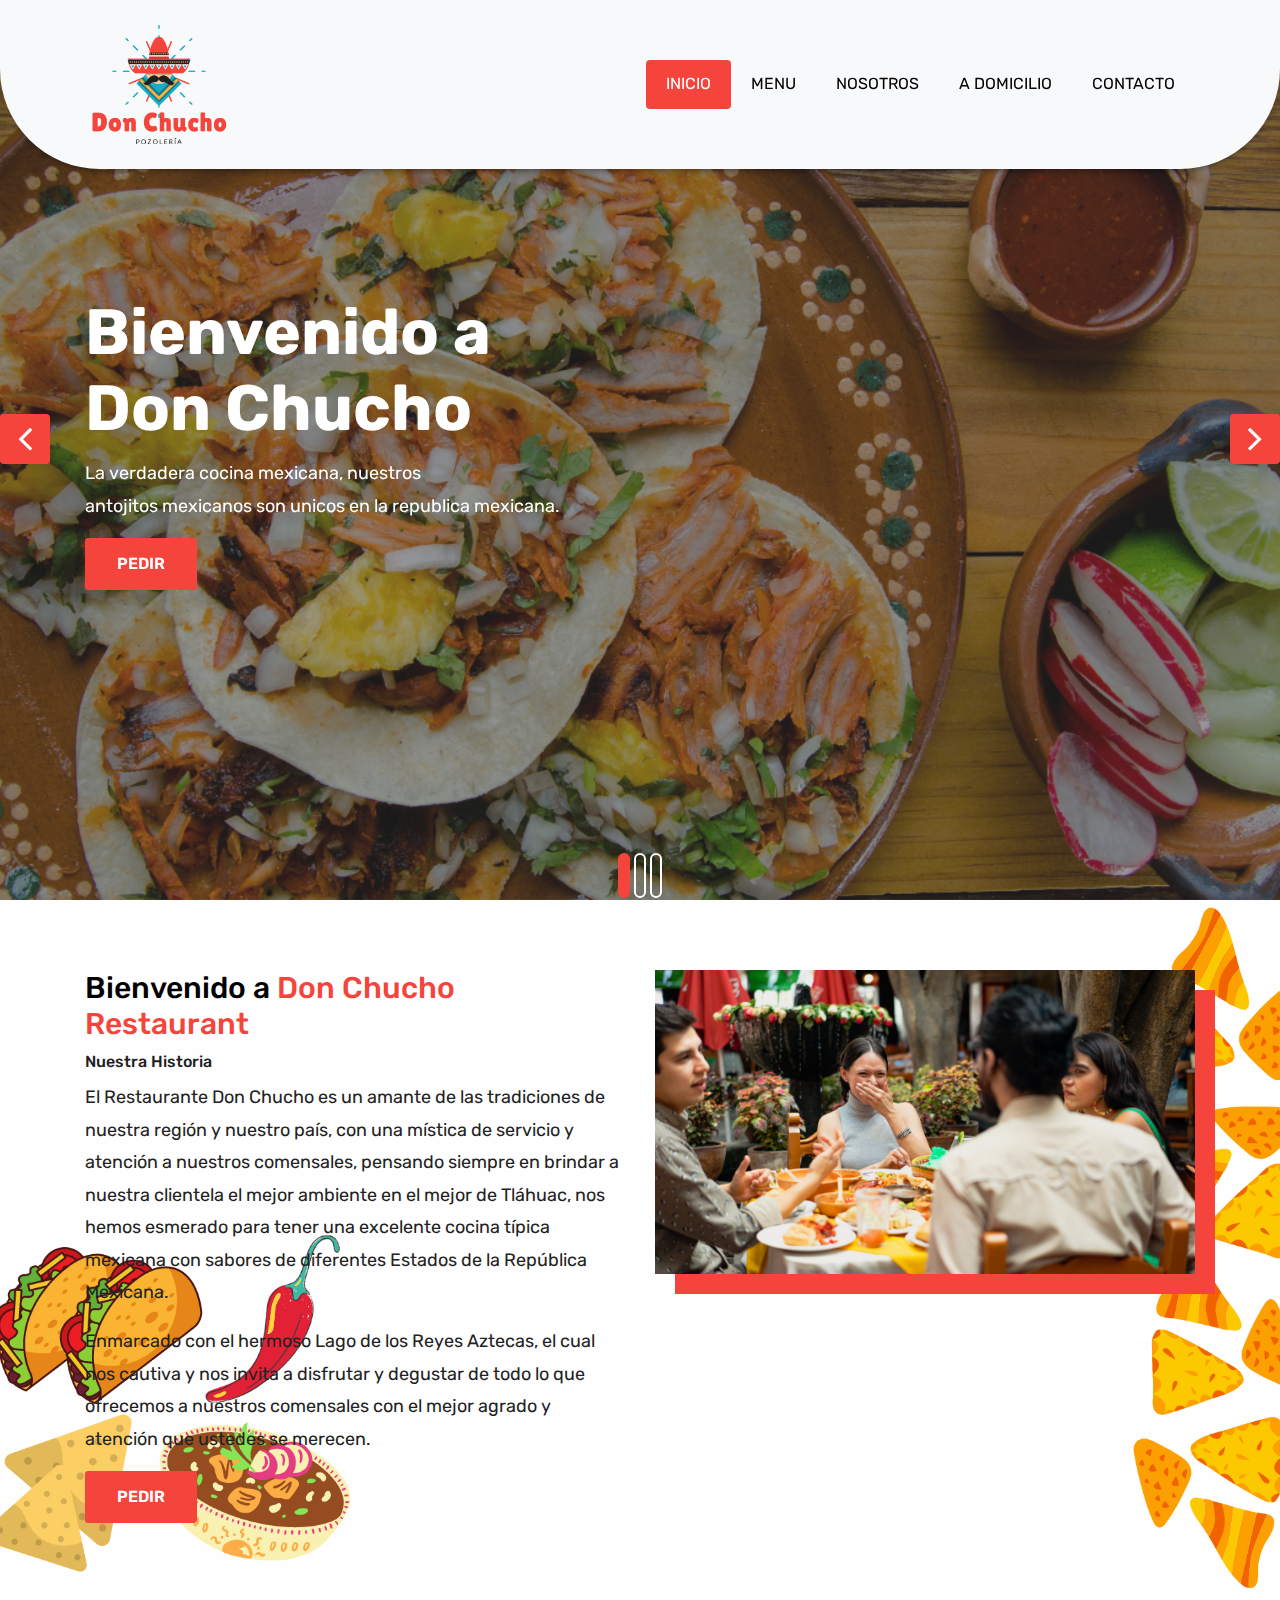
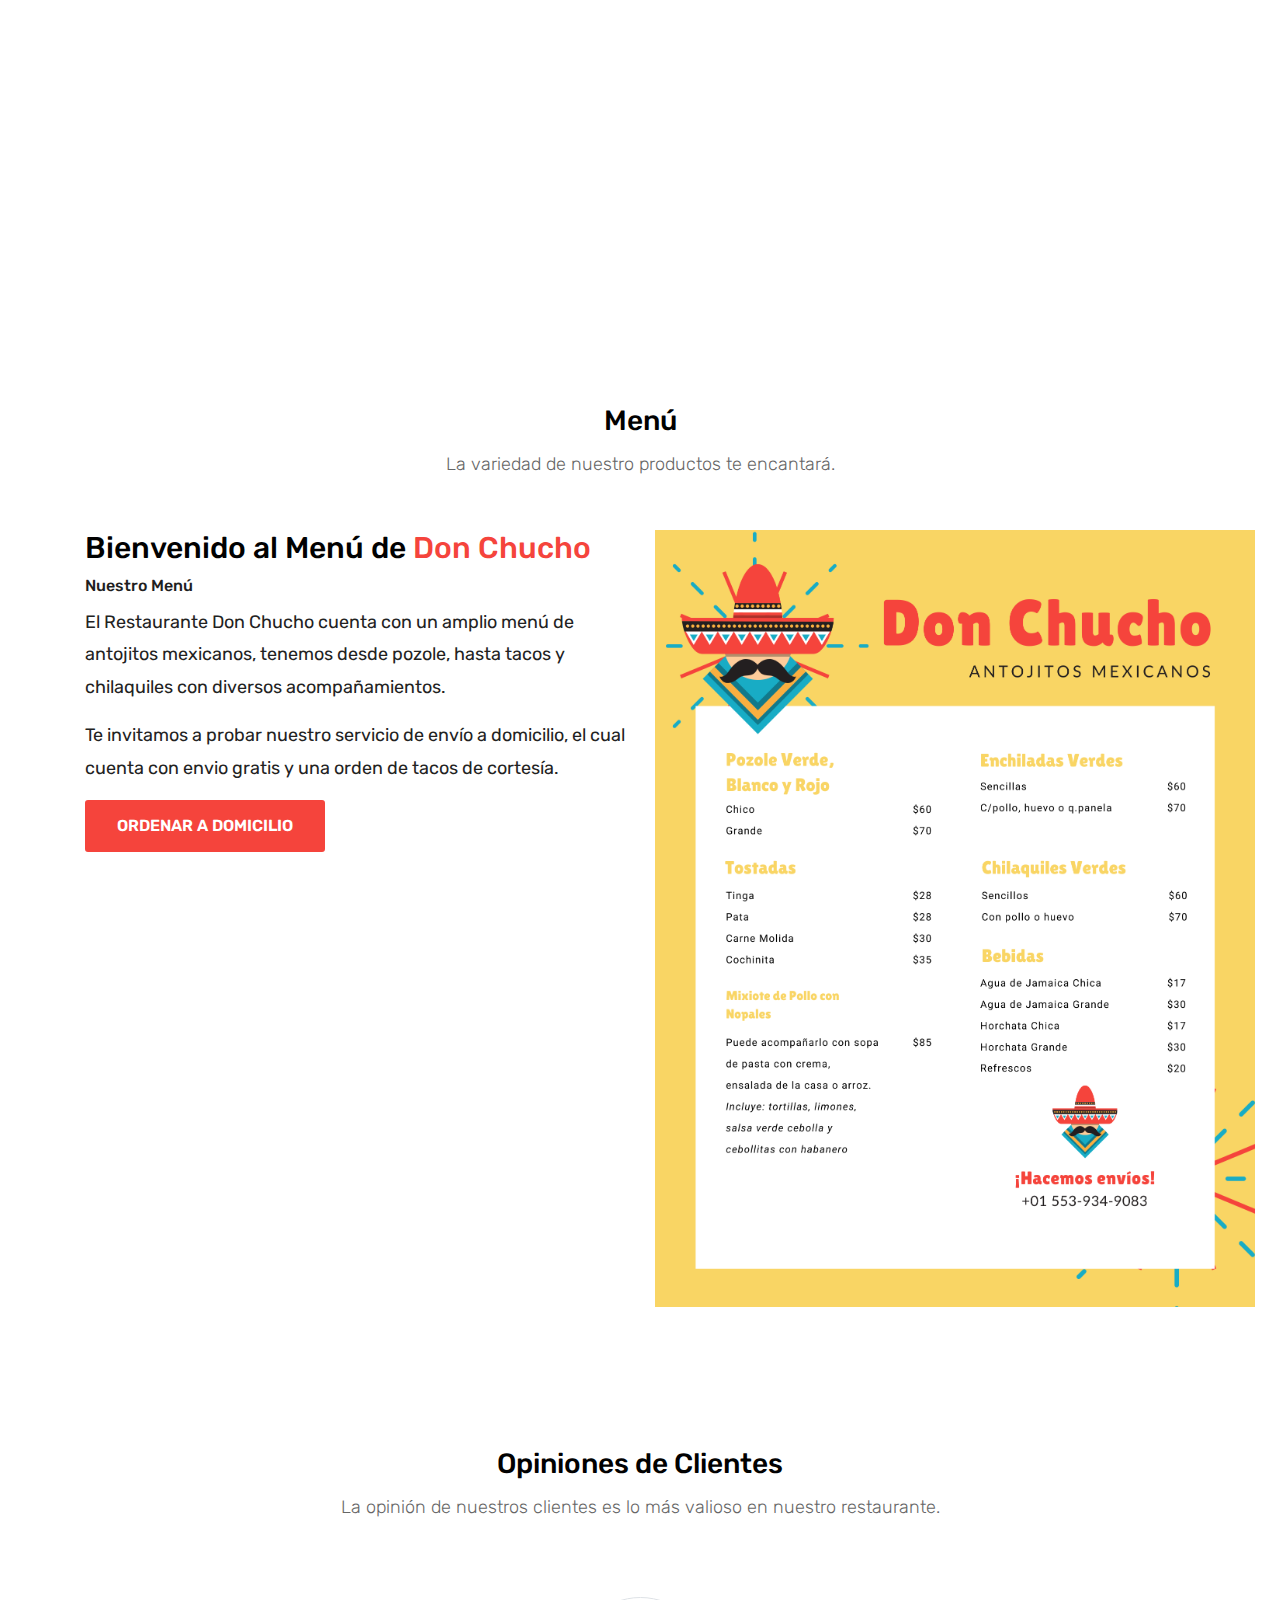
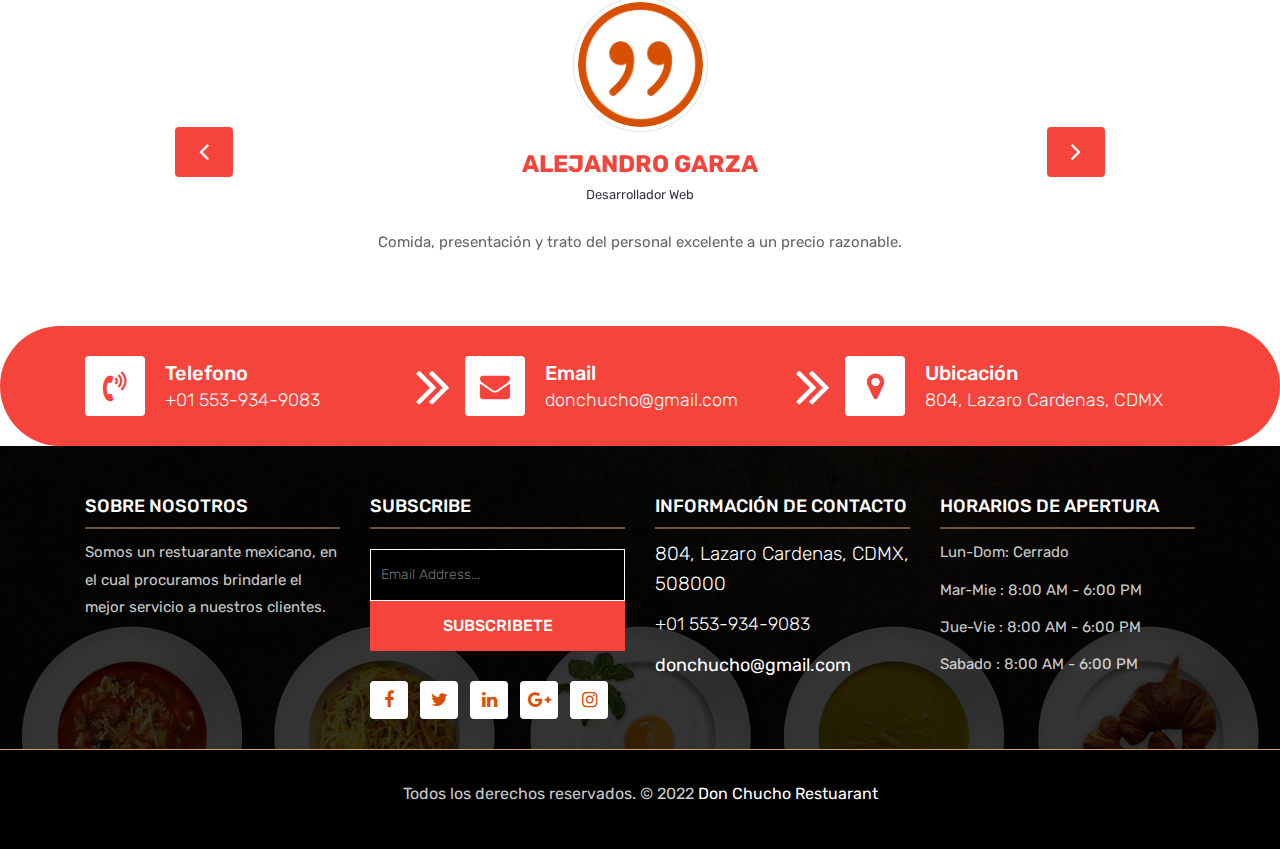
<file: index.html>
<!DOCTYPE html>
<html lang="en">
<head>
	<meta charset="utf-8">
    <meta http-equiv="X-UA-Compatible" content="IE=edge">   
   

    <meta name="viewport" content="width=device-width, initial-scale=1">
 

    <title>Don Chucho | Inicio</title>  
    <meta name="keywords" content="">
    <meta name="description" content="">
    <meta name="author" content="">

    <!-- Iconos -->
    <link rel="shortcut icon" href="images/favicon.ico" type="image/x-icon">
    <link rel="apple-touch-icon" href="images/apple-touch-icon.png">

    <!-- Bootstrap CSS -->
    <link rel="stylesheet" href="css/bootstrap.min.css">    
	<!-- Site CSS -->
    <link rel="stylesheet" href="css/style.css">    
    <!-- Responsive CSS -->
    <link rel="stylesheet" href="css/responsive.css">
    <!-- Custom CSS -->
    <link rel="stylesheet" href="css/custom.css">

</head>

<body>
	<!-- Start header -->
	<header class="top-navbar">
		<nav class="navbar navbar-expand-lg navbar-light bg-light">
			<div class="container">
				<a class="navbar-brand" href="index.html">
						<img src="images/logo.png" class="logo" />
				</a>
				<button class="navbar-toggler" type="button" data-toggle="collapse" data-target="#navbars-rs-food" aria-controls="navbars-rs-food" aria-expanded="false" aria-label="Toggle navigation">
				  <span class="navbar-toggler-icon"></span>
				</button>
				<div class="collapse navbar-collapse" id="navbars-rs-food">
					<ul class="navbar-nav ml-auto">
						<li class="nav-item active"><a class="nav-link" href="index.html">Inicio</a></li>
						<li class="nav-item"><a class="nav-link" href="#menu-slash">Menu</a></li>
						<li class="nav-item"><a class="nav-link" href="about.html">Nosotros</a></li>
						<li class="nav-item"><a class="nav-link" href="menu.php">A Domicilio</a></li>
						<li class="nav-item"><a class="nav-link" href="contact.php">Contacto</a></li>
					</ul>
				</div>
			</div>
		</nav>
	</header>
	<!-- End header -->
	
	<!-- Start slides -->
	<div id="slides" class="cover-slides">
		<ul class="slides-container">
			<li class="text-left">
				<img src="images/tacos-pastor.png" alt="">
				<div class="container">
					<div class="row">
						<div class="col-md-12">
							<h1 class="m-b-20"><strong>Bienvenido a <br> Don Chucho</strong></h1>
							<p class="m-b-40">La verdadera cocina mexicana, nuestros  <br> 
							antojitos mexicanos son unicos en la republica mexicana.</p>
							<p><a class="btn btn-lg btn-circle btn-outline-new-white" href="menu.php">Pedir</a></p>
						</div>
					</div>
				</div>
			</li>
			<li class="text-left">
				<img src="images/pozole.png" alt="">
				<div class="container">
					<div class="row">
						<div class="col-md-12">
							<h1 class="m-b-20"><strong>Bienvenido a <br> Don Chucho</strong></h1>
							<p class="m-b-40">La verdadera cocina mexicana, nuestros  <br> 
							antojitos mexicanos son unicos en la republica mexicana.</p>
							<p><a class="btn btn-lg btn-circle btn-outline-new-white" href="menu.php">Pedir</a></p>
						</div>
					</div>
				</div>
			</li>
			<li class="text-left">
				<img src="images/slider-03.jpg" alt="">
				<div class="container">
					<div class="row">
						<div class="col-md-12">
							<h1 class="m-b-20"><strong>Bienvenido a <br> Don Chucho</strong></h1>
							<p class="m-b-40">La verdadera cocina mexicana, nuestros  <br> 
							antojitos mexicanos son unicos en la republica mexicana.</p>
							<p><a class="btn btn-lg btn-circle btn-outline-new-white" href="menu.php">pedir</a></p>
						</div>
					</div>
				</div>
			</li>
		</ul>
		<div class="slides-navigation">
			<a href="#" class="next"><i class="fa fa-angle-right" aria-hidden="true"></i></a>
			<a href="#" class="prev"><i class="fa fa-angle-left" aria-hidden="true"></i></a>
		</div>
	</div>
	<!-- End slides -->
	
	<!-- Start About -->
	<div class="about-section-box" id="about">
		<div class="container">
			<div class="row">
				<div class="col-lg-6 col-md-6 col-sm-12 text-center">
					<div class="inner-column">
						<h1>Bienvenido a <span>Don Chucho Restaurant</span></h1>
						<h4>Nuestra Historia</h4>
						<p>El Restaurante Don Chucho es un amante de las tradiciones de nuestra región y nuestro país, con una mística de servicio y atención a nuestros comensales, pensando siempre en brindar a nuestra clientela el mejor ambiente en el mejor de Tláhuac, nos hemos esmerado para tener una excelente cocina típica mexicana con sabores de diferentes Estados de la República Mexicana. </p>
						<p>Enmarcado con el hermoso Lago de los Reyes Aztecas, el cual nos cautiva y nos invita a disfrutar y degustar de todo lo que ofrecemos a nuestros comensales con el mejor agrado y atención que ustedes se merecen.</p>
						<a class="btn btn-lg btn-circle btn-outline-new-white" href="menu.php">Pedir</a>
					</div>
				</div>
				<div class="col-lg-6 col-md-6 col-sm-12">
					<img src="images/about-img.png" alt="" class="img-fluid">
				</div>
			</div>
		</div>
	</div>
	<!-- End About -->
	
	<!-- Start QT -->
	<div class="qt-box qt-background">
		<div class="container">
			<div class="row">
				<div class="col-md-8 ml-auto mr-auto text-center">
					<p class="lead ">
						" Las recetas no funcionan al menos que utilices tu corazón. "
					</p>
					<span class="lead">Dylan Jone</span>
				</div>
			</div>
		</div>
	</div>
	<!-- End QT -->
	
	<!-- Start Menu -->
	<div class="menu-box" id="menu-slash">
		<div class="container">
			<div class="row">
				<div class="col-lg-12">
					<div class="heading-title text-center">
						<h2>Menú</h2>
						<p>La variedad de nuestro productos te encantará.</p>
					</div>
				</div>
			</div>

			<div class="row">
				<div class="col-lg-6 col-md-6 col-sm-12 text-center">
					<div class="inner-column">
						<h1>Bienvenido al Menú de <span>Don Chucho</span></h1>
						<h4>Nuestro Menú</h4>
						<p>El Restaurante Don Chucho cuenta con un amplio menú de antojitos mexicanos, tenemos desde pozole, hasta tacos y chilaquiles con diversos acompañamientos. </p>
						<p>Te invitamos a probar nuestro servicio de envío a domicilio, el cual cuenta con envio gratis y una orden de tacos de cortesía.</p>
						<a class="btn btn-lg btn-circle btn-outline-new-white" href="menu.php">Ordenar a Domicilio</a>
					</div>
				</div>
				<div class="col-lg-6 col-md-6 col-sm-12">
					<img src="images/carta.png" class="menu" alt="">
				</div>
			</div>		
		</div>
	</div>
	<!-- End Menu -->
	
	<!-- Start Customer Reviews -->
	<div class="customer-reviews-box">
		<div class="container">
			<div class="row">
				<div class="col-lg-12">
					<div class="heading-title text-center">
						<h2>Opiniones de Clientes</h2>
						<p>La opinión de nuestros clientes es lo más valioso en nuestro restaurante.</p>
					</div>
				</div>
			</div>
			<div class="row">
				<div class="col-md-8 mr-auto ml-auto text-center">
					<div id="reviews" class="carousel slide" data-ride="carousel">
						<div class="carousel-inner mt-4">
							<div class="carousel-item text-center active">
								<div class="img-box p-1 border rounded-circle m-auto">
									<img class="d-block w-100 rounded-circle" src="images/quotations-button.png" alt="">
								</div>
								<h5 class="mt-4 mb-0"><strong class="text-warning text-uppercase">Alejandro Garza</strong></h5>
								<h6 class="text-dark m-0">Desarrollador Web</h6>
								<p class="m-0 pt-3">Comida, presentación y trato del personal excelente a un precio razonable.</p>
							</div>
							<div class="carousel-item text-center">
								<div class="img-box p-1 border rounded-circle m-auto">
									<img class="d-block w-100 rounded-circle" src="images/quotations-button.png" alt="">
								</div>
								<h5 class="mt-4 mb-0"><strong class="text-warning text-uppercase">Benito Ocasio</strong></h5>
								<h6 class="text-dark m-0">Empresario</h6>
								<p class="m-0 pt-3">Platos modernos con muchisimo sabor.</p>
							</div>
							<div class="carousel-item text-center">
								<div class="img-box p-1 border rounded-circle m-auto">
									<img class="d-block w-100 rounded-circle" src="images/quotations-button.png" alt="">
								</div>
								<h5 class="mt-4 mb-0"><strong class="text-warning text-uppercase">Daniel Dominguez</strong></h5>
								<h6 class="text-dark m-0">Médico Cirujano</h6>
								<p class="m-0 pt-3">Menú fantástico.</p>
							</div>
						</div>
						<a class="carousel-control-prev" href="#reviews" role="button" data-slide="prev">
							<i class="fa fa-angle-left" aria-hidden="true"></i>
							<span class="sr-only">Anterior</span>
						</a>
						<a class="carousel-control-next" href="#reviews" role="button" data-slide="next">
							<i class="fa fa-angle-right" aria-hidden="true"></i>
							<span class="sr-only">Siguiente</span>
						</a>
                    </div>
				</div>
			</div>
		</div>
	</div>
	<!-- End Customer Reviews -->
	
	<!-- Start Contact info -->
	<div class="contact-imfo-box">
		<div class="container">
			<div class="row">
				<div class="col-md-4 arrow-right">
					<i class="fa fa-volume-control-phone"></i>
					<div class="overflow-hidden">
						<h4>Telefono</h4>
						<p class="lead">
							+01 553-934-9083
						</p>
					</div>
				</div>
				<div class="col-md-4 arrow-right">
					<i class="fa fa-envelope"></i>
					<div class="overflow-hidden">
						<h4>Email</h4>
						<p class="lead">
							donchucho@gmail.com
						</p>
					</div>
				</div>
				<div class="col-md-4">
					<i class="fa fa-map-marker"></i>
					<div class="overflow-hidden">
						<h4>Ubicación</h4>
						<p class="lead">
							804, Lazaro Cardenas, CDMX
						</p>
					</div>
				</div>
			</div>
		</div>
	</div>
	<!-- End Contact info -->
	
	<!-- Start Footer -->
	<footer class="footer-area bg-f">
		<div class="container">
			<div class="row">
				<div class="col-lg-3 col-md-6">
					<h3>Sobre Nosotros</h3>
					<p>Somos un restuarante mexicano, en el cual procuramos brindarle el mejor servicio a nuestros clientes.</p>
				</div>
				<div class="col-lg-3 col-md-6">
					<h3>Subscribe</h3>
					<div class="subscribe_form">
						<form class="subscribe_form">
							<input name="EMAIL" id="subs-email" class="form_input" placeholder="Email Address..." type="email">
							<button type="submit" class="submit">SUBSCRIBETE</button>
							<div class="clearfix"></div>
						</form>
					</div>
					<ul class="list-inline f-social">
						<li class="list-inline-item"><a href="#"><i class="fa fa-facebook" aria-hidden="true"></i></a></li>
						<li class="list-inline-item"><a href="#"><i class="fa fa-twitter" aria-hidden="true"></i></a></li>
						<li class="list-inline-item"><a href="#"><i class="fa fa-linkedin" aria-hidden="true"></i></a></li>
						<li class="list-inline-item"><a href="#"><i class="fa fa-google-plus" aria-hidden="true"></i></a></li>
						<li class="list-inline-item"><a href="#"><i class="fa fa-instagram" aria-hidden="true"></i></a></li>
					</ul>
				</div>
				<div class="col-lg-3 col-md-6">
					<h3>Información de Contacto</h3>
					<p class="lead">804, Lazaro Cardenas, CDMX, 508000</p>
					<p class="lead"><a href="#">+01 553-934-9083</a></p>
					<p><a href="#"> donchucho@gmail.com</a></p>
				</div>
				<div class="col-lg-3 col-md-6">
					<h3>Horarios de Apertura</h3>
					<p><span class="text-color">Lun-Dom: </span>Cerrado</p>
					<p><span class="text-color">Mar-Mie :</span> 8:00 AM - 6:00 PM</p>
					<p><span class="text-color">Jue-Vie :</span> 8:00 AM - 6:00 PM</p>
					<p><span class="text-color">Sabado :</span> 8:00 AM - 6:00 PM</p>
				</div>
			</div>
		</div>
		
		<div class="copyright">
			<div class="container">
				<div class="row">
					<div class="col-lg-12">
						<p class="company-name">Todos los derechos reservados. &copy; 2022 <a href="#">Don Chucho Restuarant</a></p>
					</div>
				</div>
			</div>
		</div>
		
	</footer>
	<!-- End Footer -->
	
	<a href="#" id="back-to-top" title="Back to top" style="display: none;"><i class="fa fa-paper-plane-o" aria-hidden="true"></i></a>

	<!-- ALL JS FILES -->
	<script src="js/jquery-3.2.1.min.js"></script>
	<script src="js/popper.min.js"></script>
	<script src="js/bootstrap.min.js"></script>
    <!-- ALL PLUGINS -->
	<script src="js/jquery.superslides.min.js"></script>
	<script src="js/images-loded.min.js"></script>
	<script src="js/isotope.min.js"></script>
	<script src="js/baguetteBox.min.js"></script>
	<script src="js/form-validator.min.js"></script>
    <script src="js/contact-form-script.js"></script>
    <script src="js/custom.js"></script>
</body>
</html>
</file>
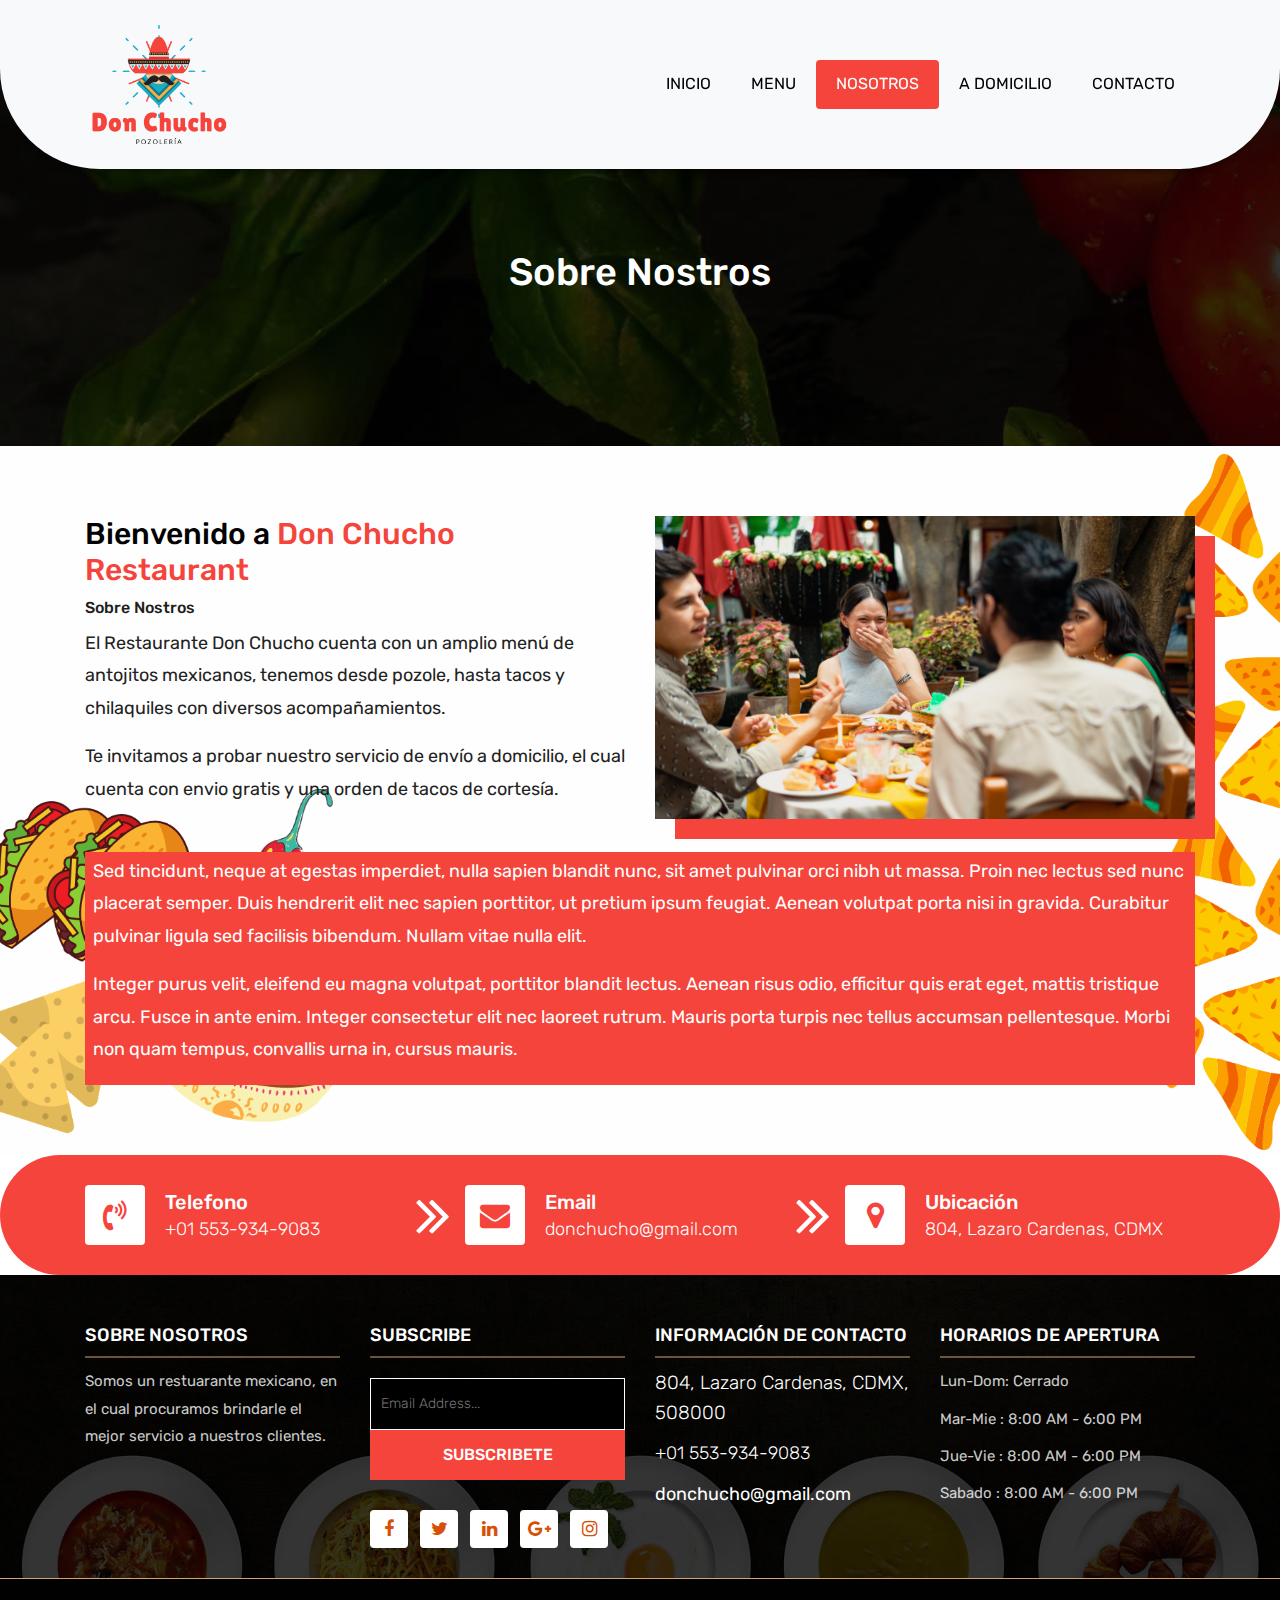
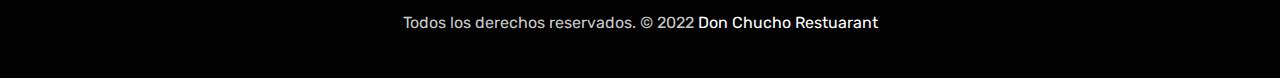
<file: about.html>
<!DOCTYPE html>
<html lang="en"><!-- Basic -->
<head>
	<meta charset="utf-8">
    <meta http-equiv="X-UA-Compatible" content="IE=edge">   
   
    <!-- Mobile Metas -->
    <meta name="viewport" content="width=device-width, initial-scale=1">
 
     <!-- Site Metas -->
	<title>Don Chucho | Sobre Nosotros</title>    
    <meta name="keywords" content="">
    <meta name="description" content="">
    <meta name="author" content="">

    <!-- Site Icons -->
    <link rel="shortcut icon" href="images/favicon.ico" type="image/x-icon">
    <link rel="apple-touch-icon" href="images/apple-touch-icon.png">

    <!-- Bootstrap CSS -->
    <link rel="stylesheet" href="css/bootstrap.min.css">    
	<!-- Site CSS -->
    <link rel="stylesheet" href="css/style.css">    
    <!-- Responsive CSS -->
    <link rel="stylesheet" href="css/responsive.css">
    <!-- Custom CSS -->
    <link rel="stylesheet" href="css/custom.css">

    <!--[if lt IE 9]>
      <script src="https://oss.maxcdn.com/libs/html5shiv/3.7.0/html5shiv.js"></script>
      <script src="https://oss.maxcdn.com/libs/respond.js/1.4.2/respond.min.js"></script>
    <![endif]-->

</head>

<body>
	<!-- Start header -->
	<header class="top-navbar">
		<nav class="navbar navbar-expand-lg navbar-light bg-light">
			<div class="container">
				<a class="navbar-brand" href="index.html">
						<img src="images/logo.png" class="logo" />
				</a>
				<button class="navbar-toggler" type="button" data-toggle="collapse" data-target="#navbars-rs-food" aria-controls="navbars-rs-food" aria-expanded="false" aria-label="Toggle navigation">
				  <span class="navbar-toggler-icon"></span>
				</button>
				<div class="collapse navbar-collapse" id="navbars-rs-food">
					<ul class="navbar-nav ml-auto">
						<li class="nav-item"><a class="nav-link" href="index.html">Inicio</a></li>
						<li class="nav-item"><a class="nav-link" href="index.html#menu-slash">Menu</a></li>
						<li class="nav-item active"><a class="nav-link" href="about.html">Nosotros</a></li>
						<li class="nav-item"><a class="nav-link" href="menu.php">A Domicilio</a></li>
						<li class="nav-item"><a class="nav-link" href="contact.php">Contacto</a></li>
					</ul>
				</div>
			</div>
		</nav>
	</header>
	
	<!-- Start header -->
	<div class="all-page-title page-breadcrumb">
		<div class="container text-center">
			<div class="row">
				<div class="col-lg-12">
					<h1>Sobre Nostros</h1>
				</div>
			</div>
		</div>
	</div>
	<!-- End header -->
	
	<!-- Start About -->
	<div class="about-section-box">
		<div class="container">
			<div class="row">
				<div class="col-lg-6 col-md-6 text-center">
					<div class="inner-column">
						<h1>Bienvenido a <span>Don Chucho Restaurant</span></h1>
						<h4>Sobre Nostros</h4>
						<p>El Restaurante Don Chucho cuenta con un amplio menú de antojitos mexicanos, tenemos desde pozole, hasta tacos y chilaquiles con diversos acompañamientos. </p>
						<p>Te invitamos a probar nuestro servicio de envío a domicilio, el cual cuenta con envio gratis y una orden de tacos de cortesía.</p>
					</div>
				</div>
				<div class="col-lg-6 col-md-6">
					<img src="images/about-img.png" alt="" class="img-fluid">
				</div>
				<div class="col-md-12">
					<div class="inner-pt" style="background-color: #f5443c; color: #fff; padding: 3px 8px;">
						<p>Sed tincidunt, neque at egestas imperdiet, nulla sapien blandit nunc, sit amet pulvinar orci nibh ut massa. Proin nec lectus sed nunc placerat semper. Duis hendrerit elit nec sapien porttitor, ut pretium ipsum feugiat. Aenean volutpat porta nisi in gravida. Curabitur pulvinar ligula sed facilisis bibendum. Nullam vitae nulla elit. </p>
						<p>Integer purus velit, eleifend eu magna volutpat, porttitor blandit lectus. Aenean risus odio, efficitur quis erat eget, mattis tristique arcu. Fusce in ante enim. Integer consectetur elit nec laoreet rutrum. Mauris porta turpis nec tellus accumsan pellentesque. Morbi non quam tempus, convallis urna in, cursus mauris. </p>
					</div>
				</div>
			</div>
		</div>
	</div>
	<!-- End About -->
	
	<!-- Start Contact info -->
	<div class="contact-imfo-box">
		<div class="container">
			<div class="row">
				<div class="col-md-4 arrow-right">
					<i class="fa fa-volume-control-phone"></i>
					<div class="overflow-hidden">
						<h4>Telefono</h4>
						<p class="lead">
							+01 553-934-9083
						</p>
					</div>
				</div>
				<div class="col-md-4 arrow-right">
					<i class="fa fa-envelope"></i>
					<div class="overflow-hidden">
						<h4>Email</h4>
						<p class="lead">
							donchucho@gmail.com
						</p>
					</div>
				</div>
				<div class="col-md-4">
					<i class="fa fa-map-marker"></i>
					<div class="overflow-hidden">
						<h4>Ubicación</h4>
						<p class="lead">
							804, Lazaro Cardenas, CDMX
						</p>
					</div>
				</div>
			</div>
		</div>
	</div>
	<!-- End Contact info -->
	
	<!-- Start Footer -->
	<footer class="footer-area bg-f">
		<div class="container">
			<div class="row">
				<div class="col-lg-3 col-md-6">
					<h3>Sobre Nosotros</h3>
					<p>Somos un restuarante mexicano, en el cual procuramos brindarle el mejor servicio a nuestros clientes.</p>
				</div>
				<div class="col-lg-3 col-md-6">
					<h3>Subscribe</h3>
					<div class="subscribe_form">
						<form class="subscribe_form">
							<input name="EMAIL" id="subs-email" class="form_input" placeholder="Email Address..." type="email">
							<button type="submit" class="submit">SUBSCRIBETE</button>
							<div class="clearfix"></div>
						</form>
					</div>
					<ul class="list-inline f-social">
						<li class="list-inline-item"><a href="#"><i class="fa fa-facebook" aria-hidden="true"></i></a></li>
						<li class="list-inline-item"><a href="#"><i class="fa fa-twitter" aria-hidden="true"></i></a></li>
						<li class="list-inline-item"><a href="#"><i class="fa fa-linkedin" aria-hidden="true"></i></a></li>
						<li class="list-inline-item"><a href="#"><i class="fa fa-google-plus" aria-hidden="true"></i></a></li>
						<li class="list-inline-item"><a href="#"><i class="fa fa-instagram" aria-hidden="true"></i></a></li>
					</ul>
				</div>
				<div class="col-lg-3 col-md-6">
					<h3>Información de Contacto</h3>
					<p class="lead">804, Lazaro Cardenas, CDMX, 508000</p>
					<p class="lead"><a href="#">+01 553-934-9083</a></p>
					<p><a href="#"> donchucho@gmail.com</a></p>
				</div>
				<div class="col-lg-3 col-md-6">
					<h3>Horarios de Apertura</h3>
					<p><span class="text-color">Lun-Dom: </span>Cerrado</p>
					<p><span class="text-color">Mar-Mie :</span> 8:00 AM - 6:00 PM</p>
					<p><span class="text-color">Jue-Vie :</span> 8:00 AM - 6:00 PM</p>
					<p><span class="text-color">Sabado :</span> 8:00 AM - 6:00 PM</p>
				</div>
			</div>
		</div>
		
		<div class="copyright">
			<div class="container">
				<div class="row">
					<div class="col-lg-12">
						<p class="company-name">Todos los derechos reservados. &copy; 2022 <a href="#">Don Chucho Restuarant</a></p>
					</div>
				</div>
			</div>
		</div>
		
	</footer>
	<!-- End Footer -->
	
	<a href="#" id="back-to-top" title="Back to top" style="display: none;"><i class="fa fa-paper-plane-o" aria-hidden="true"></i></a>

	<!-- ALL JS FILES -->
	<script src="js/jquery-3.2.1.min.js"></script>
	<script src="js/popper.min.js"></script>
	<script src="js/bootstrap.min.js"></script>
    <!-- ALL PLUGINS -->
	<script src="js/jquery.superslides.min.js"></script>
	<script src="js/images-loded.min.js"></script>
	<script src="js/isotope.min.js"></script>
	<script src="js/baguetteBox.min.js"></script>
	<script src="js/form-validator.min.js"></script>
    <script src="js/contact-form-script.js"></script>
    <script src="js/custom.js"></script>
</body>
</html>
</file>
<file: css/style.css>
/*------------------------------------------------------------------
    IMPORT FONTS
-------------------------------------------------------------------*/

@import url('https://fonts.googleapis.com/css?family=Rubik:300,400,500,700,900');

/*------------------------------------------------------------------
    IMPORT FILES
-------------------------------------------------------------------*/

@import url(animate.css);
@import url(font-awesome.min.css);
@import url(superslides.css);
@import url(baguetteBox.min.css);

/*------------------------------------------------------------------
    SKELETON
-------------------------------------------------------------------*/

body {
    color: #666666;
    font-size: 15px;
    font-family: 'Rubik', sans-serif;
    line-height: 1.80857;
}


a {
    color: #1f1f1f;
    text-decoration: none !important;
    outline: none !important;
    -webkit-transition: all .3s ease-in-out;
    -moz-transition: all .3s ease-in-out;
    -ms-transition: all .3s ease-in-out;
    -o-transition: all .3s ease-in-out;
    transition: all .3s ease-in-out;
}

h1,
h2,
h3,
h4,
h5,
h6 {
    letter-spacing: 0;
    font-weight: normal;
    position: relative;
    padding: 0 0 10px 0;
    font-weight: normal;
    line-height: 120% !important;
    color: #1f1f1f;
    margin: 0
}

h1 {
    font-size: 24px
}

h2 {
    font-size: 22px
}

h3 {
    font-size: 18px
}

h4 {
    font-size: 16px
}

h5 {
    font-size: 14px
}

h6 {
    font-size: 13px
}

h1 a,
h2 a,
h3 a,
h4 a,
h5 a,
h6 a {
    color: #212121;
    text-decoration: none!important;
    opacity: 1
}

h1 a:hover,
h2 a:hover,
h3 a:hover,
h4 a:hover,
h5 a:hover,
h6 a:hover {
    opacity: .8
}

a {
    color: #1f1f1f;
    text-decoration: none;
    outline: none;
}

a,
.btn {
    text-decoration: none !important;
    outline: none !important;
    -webkit-transition: all .3s ease-in-out;
    -moz-transition: all .3s ease-in-out;
    -ms-transition: all .3s ease-in-out;
    -o-transition: all .3s ease-in-out;
    transition: all .3s ease-in-out;
}

.btn-modal {
    padding: 40px;
    background-color: #fff;
}

.btn-modal label {
    padding: 10px 15px;
    background-color: #5488a3;
    color: #fff;
    cursor: pointer;
    transition: all 300ms ease;
    border-radius: 4px;
    -webkit-border-radius: 4px;
    -moz-border-radius: 4px;
    -ms-border-radius: 4px;
    -o-border-radius: 4px;
    -webkit-transition: all 300ms ease;
    -moz-transition: all 300ms ease;
    -ms-transition: all 300ms ease;
    -o-transition: all 300ms ease;
}

.btn-custom {
    margin-top: 20px;
    background-color: transparent !important;
    border: 2px solid #ddd;
    padding: 12px 40px;
    font-size: 16px;
}

.lead {
    font-size: 18px;
    line-height: 30px;
    color: #767676;
    margin: 0;
    padding: 0;
}

.logo {
    width: 30%;
}

blockquote {
    margin: 20px 0 20px;
    padding: 30px;
}

ul, li, ol{
	list-style: none;
	margin: 0px;
	padding: 0px;
}
button:focus{
	outline: none;
}

.form-control::-moz-placeholder {
    color: #2a2a2a;
    opacity: 1;
}

/*------------------------------------------------------------------
    LOADER 
-------------------------------------------------------------------*/


/*------------------------------------------------------------------
    HEADER
-------------------------------------------------------------------*/
.top-navbar{
	position: relative;
	z-index: 10;
}

.top-navbar .navbar{
	padding: 15px 0px;
	position: fixed;
	width: 100%;
	border-radius: 0px 0px 100px 100px;
	transition: height .3s ease-out, background .3s ease-out, box-shadow .3s ease-out;
	-webkit-transform: translate3d(0, 0, 0);
	transform: translate3d(0, 0, 0);
	-webkit-box-shadow: 0 8px 6px -6px rgba(0, 0, 0, 0.4);
	box-shadow: 0 8px 6px -6px rgba(0, 0, 0, 0.4);
	z-index: 100;
}

.top-navbar .navbar-light .navbar-nav .nav-link{
	color: #010101;
	font-size: 16px;
	padding: 10px 20px;
	border-radius: 4px;
	text-transform: uppercase;
}

.top-navbar .navbar-light .navbar-nav .nav-item .nav-link:hover{
	background: #f5443c;
	color: #ffffff;
}
.top-navbar .navbar-light .navbar-nav .nav-item.active .nav-link{
	background: #f5443c;
	color: #ffffff;
	border-radius: 4px;
}

.navbar-expand-lg .navbar-nav .dropdown-menu{
	border: none;
	border-radius: 0px;
	padding: 10px;
	box-shadow: 2px 5px 6px rgba(0,0,0,0.5);
}
.navbar-expand-lg .navbar-nav .dropdown-menu a{
	padding: 10px 10px;
	text-transform: uppercase;
}

.navbar-expand-lg .navbar-nav .dropdown-menu a.dropdown-item:hover{
	background: #f5443c;
	color: #ffffff;
}
.navbar-light .navbar-toggler:hover{
	background: #f5443c;
}

/*------------------------------------------------------------------
    Slider
-------------------------------------------------------------------*/

.cover-slides{
	height: 100vh;
}
.slides-navigation a {
	background: #f5443c;
    position: absolute;
    height: 50px;
    width: 50px;
    top: 50%;
    font-size: 20px;
    display: block;
    color: #fff;
	border-radius: 4px;
	line-height: 63px;
	text-align: center;
    transition: all .3s ease-in-out;
}
.slides-navigation a i{
	font-size: 40px;
}
.slides-navigation a:hover {
	background: #010101;
}
.cover-slides .container{
	height: 100%;
	position: relative;
	z-index: 2;
}
.cover-slides .container > .row {
	-webkit-box-align: center;
	-ms-flex-align: center;
	align-items: center;
}
.cover-slides .container > .row {
    height: 100%;
}

.btn{
	text-transform: uppercase;
	padding: 19px 36px;
}
.btn{
	display: inline-block;
	font-weight: 600;
	text-align: center;
	white-space: nowrap;
	vertical-align: middle;
	-webkit-user-select: none;
	-moz-user-select: none;
	-ms-user-select: none;
	user-select: none;
	border: 2px solid transparent;
	padding: 12px 30px;
	font-size: 16px;
	line-height: 1.5;
	border-radius: .1875rem;
	transition: color .15s ease-in-out, background-color .15s ease-in-out, border-color .15s ease-in-out, box-shadow .15s ease-in-out;
}
.btn-outline-new-white {
    color: #fff;
    background-color: #f5443c;
    background-image: none;
    border-color: #f5443c;
}
.btn-outline-new-white:hover {
    color: #ffffff;
    background-color: #333333;
    border-color: #333333;
}

.overlay-background {
    background: #333;
    position: absolute;
    height: 100%;
    width: 100%;
    left: 0;
    top: 0;
	opacity: 0.5;
}

.cover-slides h1{
	font-family: 'Rubik', sans-serif;
	font-weight: 500;
	font-size: 64px;
	color: #fff;
}
.cover-slides p{
	font-size: 18px;
	color: #fff;
}
.slides-pagination a{
	border: 2px solid #ffffff;
}
.slides-pagination a.current{
	background: #f5443c;
	border: 2px solid #f5443c;
}

/*------------------------------------------------------------------
    About
-------------------------------------------------------------------*/

.about-section-box{
	padding: 70px 0px;
	background: #ffffff url(../images/about-bg.png) no-repeat bottom center;
	background-size: cover;
}
.about-section-box .img-fluid{
	box-shadow: 20px 20px 0px #f5443c;
}
.inner-column{
	text-align: left;
}
.inner-column h1{
	font-family: 'Rubik', sans-serif;
	font-size: 30px;
	color: #010101;
	font-weight: 500;
}
.inner-column h1 span{
	color: #f5443c;
}
.inner-column h4{
	font-size: 16px;
	font-weight: 500;
}
.inner-column p{
	font-size: 18px;
	color: #222222;
}
.inner-column .btn-outline-new-white{
	color: #fff;
}
.inner-column .btn-outline-new-white:hover{
	color: #ffffff;
}

/*------------------------------------------------------------------
    QT
-------------------------------------------------------------------*/

.qt-background{
	background: url(../images/qt-bg.png) no-repeat;
	background-size: cover;
	padding: 100px 0;
	background-attachment: fixed;
	background-position: center center;
	position: relative;
}
.qt-background p {
    font-size: 35px;
    font-weight: 300;
    line-height: 44px;
    color: #fff;
	font-family: 'Rubik', sans-serif;
	margin-bottom: 20px;
}

.qt-background span {
    color: #fff;
    font-size: 28px;  
	font-weight: 600;	
}

/*------------------------------------------------------------------
    Menu
-------------------------------------------------------------------*/

.menu-box{
	padding: 70px 0px;
}

.heading-title{
	margin-bottom: 50px;
}
.heading-title h2{
	color: #010101;
	font-size: 28px;
	font-family: 'Rubik', sans-serif;
	font-weight: 500;
}
.heading-title p{
	font-size: 18px;
	font-weight: 200;
	margin: 0px;
}

.inner-menu-box{}
.inner-menu-box .nav-pills .nav-link.active{
	background: #f5443c;
}
.inner-menu-box .nav-pills .nav-link{
	font-size: 18px;
}
.inner-menu-box .nav-pills .nav-link:hover{
	background: #f5443c;
	color: #ffffff;
}

.gallery-single{
	margin-bottom: 30px;
}

.gallery-single {
    position: relative;
    overflow: hidden;
    -webkit-box-shadow: 0 0 10px #ccc;
    box-shadow: 0 0 10px #ccc;
}

.why-text {
    position: absolute;
    left: 0;
    bottom: -100%;
    right: 0;
    height: 100%;
    background: rgba(207, 166, 113, 0.9);
    padding: 12px 12px;
    -webkit-transition: all .3s ease;
    transition: all .3s ease;
}
.why-text h4{
	color: #ffffff;
	font-size: 16px;
	font-weight: 500;
	font-family: 'Rubik', sans-serif;
}
.why-text p{
	color: #ffffff;
	font-size: 13px;
	border-bottom: 1px dashed #010101;
	margin: 0px;
	padding-bottom: 15px;
	margin-top: 0px;
	margin-bottom: 15px;
}
.why-text h5{
	font-size: 18px;
	font-weight: 600;
	color: #ffffff;
}

.gallery-single:hover .why-text{
	bottom: 0px;
}


/*------------------------------------------------------------------
    Gallery
-------------------------------------------------------------------*/

.gallery-box{
	padding: 70px 0px;
}
.tz-gallery{
	margin-top: 30px;
}
.tz-gallery .lightbox img {
    width: 100%;
    transition: 0.2s ease-in-out;
    box-shadow: 0 2px 3px rgba(0,0,0,0.2);
}
.tz-gallery .lightbox img:hover {
    transform: scale(1.05);
    box-shadow: 0 8px 15px rgba(0,0,0,0.3);
}
.tz-gallery .lightbox{
	border: 3px solid #f5443c;
	display: inline-block;
	margin-bottom: 30px;
}


/*------------------------------------------------------------------
    Customer Reviews
-------------------------------------------------------------------*/

.customer-reviews-box{
	padding: 70px 0px;
}

.carousel-inner .carousel-item .img-box{
	width: 135px;
	height: 135px;
}
.carousel-control-prev{
	left: -100px;
}
.carousel-control-next{
	right: -100px;
}
.carousel-indicators{
	top: 320px;
}

.text-warning{
	color: #f5443c !important;
	font-size: 24px;
}

@media (min-width: 320px) and (max-width: 640px) {
	.carousel-inner .carousel-item p{
		font-size: 14px;
	}
	.carousel-control-prev{
		left: -5px;
	}
	.carousel-control-next{
		right: -5px;
	}
 	.carousel-indicators{
		top: 400px;
	}
}

#reviews .carousel-control-prev{
	background: #f5443c;
	color: #ffffff;
	display: block;
	position: absolute;
	width: 8%;
	height: 50px;
	top: 50%;
	border-radius: 4px;
	font-size: 28px;
	opacity: 1;
}
#reviews .carousel-control-prev:hover{
	background: #010101;
	color: #ffffff;
}

#reviews .carousel-control-next{
	background: #f5443c;
	color: #ffffff;
	display: block;
	position: absolute;
	width: 8%;
	height: 50px;
	top: 50%;
	border-radius: 4px;
	font-size: 28px;
	opacity: 1;
}
#reviews .carousel-control-next:hover{
	background: #010101;
	color: #ffffff;
}


/*------------------------------------------------------------------
    Contact info
-------------------------------------------------------------------*/

.contact-imfo-box{
	background: #f5443c;
	padding: 30px 0;
	border-radius: 100px;
}

.overflow-hidden {
    overflow: hidden;
}

.contact-imfo-box i{
	display: block;
	float: left;
	width: 60px;
	height: 60px;
	line-height: 60px;
	text-align: center;
	background: #fff;
	color: #f5443c;
	font-size: 30px;
	-webkit-border-radius: 4px;
	-moz-border-radius: 4px;
	-ms-border-radius: 4px;
	border-radius: 4px;
	margin-right: 20px;
}
.contact-imfo-box h4 {
    margin: 0px;
    margin-top: 5px;
	color: #ffffff;
	font-size: 20px;
	padding: 0px;
	font-weight: 500;
	line-height: 24px;
}
.contact-imfo-box p {
    margin: 0px;
	color: #ffffff;
	font-weight: 300;
}

/*------------------------------------------------------------------
    Footer
-------------------------------------------------------------------*/

.footer-area{
	padding-top: 50px;
	padding-bottom: 0px;
}
.bg-f{
	background-image: url("../images/footer-bg.jpg");
	background-attachment: scroll;
	background-clip: initial;
	background-color: rgba(0, 0, 0, 0);
	background-origin: initial;
	background-position: center center;
	background-repeat: no-repeat;
	background-size: cover;
	position: relative;
}
.bg-f::before {
    background: #010101;
    content: "";
    height: 100%;
    left: 0;
    position: absolute;
    top: 0;
    width: 100%;
    z-index: 1;
	opacity: 0.8;
}

.footer-area .container{
	position: relative;
	z-index: 1;
}
.footer-area h3{
	color: #ffffff;
	text-transform: uppercase;
	font-size: 18px;
	font-weight: 500;
	border-bottom: 2px solid rgba(207, 166, 113, 0.5);
	margin-bottom: 10px;
}
.footer-area p{
	font-size: 15px;
	color: rgba(255, 255, 255, 0.8);
	margin: 0;
	padding-bottom: 10px;
}

.arrow-right{
	position: relative;
}
.arrow-right::before {
    content: "\f101";
	font-family: 'FontAwesome';	
	position: absolute;
	right: 0px;
	top: 0;
	color: #fff;
	font-size: 60px;
	line-height: 60px;
}


.footer-area p.lead{
	font-size: 19px;
	color: #ffffff;
	margin-bottom: 0px;
}
.footer-area p.lead a{
	color: #ffffff;
	margin-bottom: 15px;
}
.footer-area p.lead a:hover{
	color: #f5443c;
}
.footer-area p a{
	font-size: 18px;
	color: #ffffff;
}
.footer-area p a:hover{
	color: #f5443c;
}

.subscribe_form {
    display: block;
    text-align: center;
    padding: 5px 0;
}

.subscribe_form .form_input {
    display: block;
    background-color: rgba(0,0,0,0.9);
	border: 1px solid #ffffff;
    color: #fff;
    font-size: 14px;
    line-height: 50px;
    padding: 0 10px;
    float: left;
	font-weight: 300;
    width: 100%;
    transition: all 0.5s ease-in-out;
}

.subscribe_form .submit {
    background-color: #f5443c;
    color: #fff;
    font-size: 16px;
    font-weight: 500;
    line-height: 50px;
    display: inline-block;
    padding: 0 10px;
    float: left;
    width: 100%;
	border: none;
	cursor: pointer;
    transition: all 0.5s ease-in-out;
}
.subscribe_form .submit:hover{
	background: #010101;
}

.f-social {
    padding-bottom: 10px;
    margin: 0px;
    margin-top: 20px;
}
.f-social li a {
    font-size: 18px;
    color: rgba(214, 81, 6);
	width: 38px;
	height: 38px;
	display: block;
	text-align: center;
	line-height: 38px;
	background: #ffffff;
	border-radius: 4px;
}

.copyright{
	margin-top: 20px;
	position: relative;
	display: block;
	background-color: #010101;
	border-top: 1px solid rgba(207, 166, 113);
	padding: 30px 0;
	z-index: 1;
}

.copyright .company-name{
	font-size: 16px;
	text-align: center;
}
.copyright .company-name a{
	font-size: 16px;
}

/*------------------------------------------------------------------
    All Pages
-------------------------------------------------------------------*/

.page-breadcrumb {
    padding: 250px 0 150px;
    background: url(../images/all-bg.jpg) no-repeat;
    background-attachment: fixed;
    background-size: cover;
    background-position: 0 0;
    position: relative;
}
.all-page-title .container{
	position: relative;
	z-index: 2;
}
.all-page-title::before{
	background: #010101;
	content: "";
	height: 100%;
	left: 0;
	position: absolute;
	top: 0;
	width: 100%;
	z-index: 1;
	opacity: 0.8;	
}
.all-page-title h1{
	font-size: 38px;
	color: #ffffff;
	font-family: 'Rubik', sans-serif;
	padding: 0px;
	font-weight: 500;
}

.inner-pt{
	margin-top: 30px;
    background-color: #f5443c;
}
.inner-pt p{
	font-size: 18px;
}

.stuff-box{
	padding: 70px 0px;
}


.our-team{
    text-align: center;
    transition: all 0.5s ease 0s;
	margin-bottom: 30px;
}
.our-team:hover{
    box-shadow: 0 15px 10px -10px rgba(0, 0, 0, 0.5), 0 1px 4px rgba(0, 0, 0, 0.3), 0 0 40px rgba(0, 0, 0, 0.1) inset;
}
.our-team .pic{
    overflow: hidden;
    position: relative;
}
.our-team .pic:before,
.our-team .pic:after{
    content: "";
    width: 200%;
    height: 80%;
    background: rgba(38,37,37,0.8);
    position: absolute;
    top: -100%;
    left: -4%;
    transform: rotate(45deg);
    transition: all 0.5s ease 0s;
}
.our-team .pic:after{
    background: rgba(214,81,6,0.8);
    top: auto;
    left: auto;
    bottom: -100%;
    right: -4%;
}
.our-team:hover .pic:before{ top: 0; }
.our-team:hover .pic:after{ bottom: 0; }
.our-team .pic img{
    width: 100%;
    height: auto;
}
.our-team .social{
    width: 100%;
    padding: 0;
    margin: 0;
    list-style: none;
    position: absolute;
    bottom: 45%;
    left: 0;
    opacity: 0;
    z-index: 2;
    transition: all 0.5s ease 0.3s;
}
.our-team:hover .social{ opacity: 1; }
.our-team .social li{ display: inline-block; }
.our-team .social li a{
    display: block;
    width: 40px;
    height: 40px;
    line-height: 40px;
    font-size: 20px;
    color: #fff;
    margin-right: 10px;
    position: relative;
    transition: all 0.3s ease 0s;
}
.our-team .social li a:after{
    content: "";
    width: 100%;
    height: 100%;
    background: #f5443c;
    border-radius: 0 20px 20px 20px;
    position: absolute;
    top: 0;
    left: 0;
    z-index: -1;
    transition: all 0.3s ease 0s;
}
.our-team .social li a:hover:after{ transform: rotate(180deg); }
.our-team .team-content{ padding: 20px; }
.our-team .title{
    font-size: 22px;
    font-weight: 700;
    letter-spacing: 2px;
    color: #f5443c;
    text-transform: uppercase;
    margin-bottom: 7px;
}
.our-team .post{
    display: block;
    font-size: 17px;
    font-weight: 600;
    color: #333333;
    text-transform: capitalize;
}
@media only screen and (max-width: 990px){
    .our-team{ margin-bottom: 30px; }
}


.reservation-box{
	padding: 70px 0px;
}

.reservation-box h3{
	padding: 0px 15px;
	margin-bottom: 20px;
	font-weight: 600;
}

.help-block ul li{
	color: red;
}

.form-control[readonly]{
	background-color: #ffffff;
}

.form-control{
	border-radius: 0px;
	min-height: 50px;
}
.form-control:focus{
	border: 1px solid #f5443c;
	box-shadow: none;
}

.form-group .picker__input.picker__input--active{
	border-color: #f5443c;
}

.submit-button{
	margin-top: 20px;
}
.btn.btn-common{
	color: #f5443c;
	background-color: transparent;
	background-image: none;
	border-color: #f5443c;
}
.btn.btn-common:hover{
	color: #ffffff;
	background-color: #333333;
	border-color: #333333;
}
.blog-box{
	padding: 70px 0px;
}
.blog-box-inner{
	position: relative;
	margin-bottom: 30px;
}

.blog-box-inner .blog-img-box{
	position: relative;
	display: block;
}

.blog-box-inner .blog-detail{
	position: absolute;
	top: 0;
	background: #fff;
	padding: 30px 25px;
	border: 1px solid #ddd;
	transition-duration: .5s;
	height: 100%;
}

.blog-detail h4 {
    font-size: 18px;
    font-weight: 500;
    color: #222222;
}

.blog-detail ul li {
    display: inline-block;
    padding: 0px 5px;
}
.blog-detail ul li span{
	color: #f5443c;
	cursor: pointer;
}
.blog-detail ul li span:hover{
	color: #010101;
}

.blog-detail ul li:first-child {
    padding-left: 0px;
}

.blog-detail p {
    padding: 10px 0px 0 0;
	margin: 0px;
	font-size: 13px;
}

.blog-detail a{
	color: #ffffff;
	margin-top: 20px;
}

.blog-box-inner .blog-detail:hover{
	background: rgba(255, 255, 255, .9);
}

.blog-inner-box {
    position: relative;
    margin: 0px 10px;
    margin-bottom: 30px;
}
.side-blog-img {
    box-shadow: 15px 15px 0px 0px rgba(214, 81, 6, 0.4);
    -webkit-transition: all 1s ease 0.01s;
    transition: all 1s ease 0.01s;
    position: relative;
}

.date-blog-up {
    position: absolute;
    right: 0px;
    top: 0px;
    background: #f5443c;
    font-size: 18px;
    color: #ffffff;
    padding: 5px 15px 5px 5px;
}
.inner-blog-detail {
    background: #ffffff;
    position: relative;
    padding: 30px 20px;
}

.inner-blog-detail h3 {
    font-size: 20px;
    font-weight: 500;
    padding-bottom: 15px;
}
.inner-blog-detail ul li {
    display: inline-block;
    padding: 0px 5px;
    color: #222222;
}
.inner-blog-detail ul li span {
    color: #f5443c;
}
.inner-blog-detail p {
    padding: 10px 0px;
}
.details-page blockquote {
    border-left: 5px solid #f5443c;
}
.details-page blockquote {
    padding: 20px;
}
blockquote {
    margin: 20px 0 20px;
    padding: 30px;
}
.blog-inner-details-line {
    margin: 20px 0px;
    clear: both;
    float: left;
    width: 100%;
}
.line-left-social h5 {
    font-size: 18px;
    font-weight: 600;
    padding-bottom: 15px;
}
.line-left-social ul li {
    display: inline-block;
    margin-bottom: 5px;
}
.line-right-social ul li {
    display: inline-block;
}
.line-right-social ul li a {
    display: block;
    padding: 5px;
    background: #f5f5f5;
    border-radius: 6px;
    font-weight: 500;
    width: 35px;
    height: 35px;
    text-align: center;
    line-height: 25px;
    font-size: 15px;
}
.line-left-social ul li a {
    display: block;
    padding: 5px 10px;
    background: #f5f5f5;
    border-radius: 6px;
    font-weight: 400;
    font-size: 12px;
}
.line-left-social ul li a:hover {
    background: #f5443c;
    color: #ffffff;
}
.line-right-social ul li a:hover {
    background: #f5443c;
    color: #ffffff;
}
.line-right-social h5 {
    font-size: 18px;
    font-weight: 600;
    padding-bottom: 15px;
}
.blog-comment-box {
    clear: both;
    margin: 20px 0px;
    float: left;
    width: 100%;
}
.blog-comment-box h3 {
    font-size: 18px;
    font-weight: 600;
    padding-bottom: 20px;
}
.comment-item {
    margin-bottom: 30px;
}
.comment-item-left {
    float: left;
    width: 90px;
    height: 90px;
}
.comment-item-left img {
    width: 100%;
    border-radius: 20px;
}
.comment-item-right {
    padding-left: 110px;
}
.comment-item-right a {
    font-size: 16px;
    font-weight: 500;
}
.des-l {
    display: inline-block;
    width: 100%;
}
.des-l p {
    font-size: 13px;
}
.comment-item-right a {
    font-size: 16px;
    font-weight: 500;
}
.right-btn-re {
    float: right;
    font-style: italic;
    text-align: right;
    font-size: 16px;
    padding: 5px 10px;
    background: #f5f5f5;
    border-radius: 6px;
}
.right-btn-re:hover {
    background: #f5443c;
    color: #ffffff !important;
}
.comment-respond-box {
    clear: both;
}
.blog-comment-box .children {
    margin-left: 70px;
}
.comment-item {
    margin-bottom: 30px;
}
.comment-item-right i {
    padding-right: 10px;
}

.comment-form-respond input {
    min-height: 38px;
    border: 1px solid #010101;
    border-radius: 0px;
    padding: 10px;
}
.comment-form-respond textarea {
    border: 1px solid #010101;
    border-radius: 0px;
    padding: 10px;
    min-height: 110px;
}

.btn-submit{
	color: #f5443c;
	background-color: transparent;
	background-image: none;
	border-color: #f5443c;
}
.btn-submit:hover{
	color: #ffffff;
	background-color: #333333;
	border-color: #333333;
}

.right-side-blog h3 {
    font-weight: 600;
    font-size: 18px;
    padding-bottom: 20px;
}
.blog-search-form {
    position: relative;
    border-bottom: 1px solid #010101;
    padding-bottom: 30px;
    margin-bottom: 20px;
}
.blog-search-form input {
    width: 100%;
    min-height: 40px;
    border: 1px solid rgba(214, 81, 6, 0.4);
    padding: 5px 40px 5px 10px;
    font-size: 15px;
    color: #222222;
}
.blog-search-form .search-btn {
    position: absolute;
    right: 0px;
    background: none;
    border: none;
    font-size: 20px;
    min-height: 40px;
    padding: 0px 15px;
}

.right-side-blog h3 {
    font-weight: 500;
    font-size: 18px;
    padding-bottom: 20px;
}
.blog-categories {
    padding-bottom: 30px;
    margin-bottom: 20px;
}
.blog-categories ul li {
    line-height: 14px;
    padding: 10px 0px;
    border-top: 1px solid #f5f5f5;
}
.blog-categories ul li a {
    display: inline-block;
    text-transform: capitalize;
    width: 100%;
}
.blog-categories ul li a:hover{
	color: #f5443c;
}
.recent-box-blog {
    margin-bottom: 20px;
	display: inline-block;
}
.recent-img {
    float: left;
    position: relative;
}
.recent-img::before {
    position: absolute;
    content: '';
    z-index: 2;
    top: 0;
    left: 0;
    width: 100%;
    height: 100%;
    background-color: #f5443c;
    opacity: 0.4;
    transform: scale(0);
    -webkit-transform: scale(0);
    -moz-transform: scale(0);
    -ms-transform: scale(0);
    -o-transform: scale(0);
    transition: all 0.5s ease;
    -webkit-transition: all 0.5s ease;
    -moz-transition: all 0.5s ease;
    -o-transition: all 0.5s ease;
}
.recent-box-blog:hover .recent-img::before {
    transform: scale(1);
    -webkit-transform: scale(1);
    -moz-transform: scale(1);
    -ms-transform: scale(1);
    -o-transform: scale(1);
}
.recent-info {
    display: table-cell;
    vertical-align: top;
    padding-left: 15px;
}
.recent-info ul li {
    display: inline-block;
    font-size: 11px;
    padding: 0px;
    color: #222222;
}
.recent-info h4 {
    font-size: 14px;
    padding: 0px;
    margin: 11px 0px;
    font-weight: 500;
}
.blog-tag-box ul li {
    display: inline-block;
    margin-bottom: 3px;
}
.blog-tag-box ul li a {
    padding: 5px 15px;
    display: block;
    background: #f5f5f5;
    color: #222222;
    border-radius: 6px;
}
.blog-tag-box ul li a:hover {
    color: #ffffff;
    background: #f5443c;
}

.contact-box{
	padding: 70px 0px;
}

.map-full {
    width: 100%;
    height: 500px;
    border-radius: 0px;
    margin: 0px auto;
}

.map {
    width: 100%;
    height: 500px;
    border-radius: 0px;
    margin: 0px auto;
}

#back-to-top {
    position: fixed;
    bottom: 40px;
    right: 40px;
    z-index: 9999;
    width: 52px;
    height: 40px;
    text-align: center;
    line-height: 40px;
    background: #f5443c;
    color: #ffffff;
    cursor: pointer;
    border: 0;
    border-radius: 2px;
    text-decoration: none;
    transition: opacity 0.2s ease-out;
	font-size: 30px;
}
</file>
<file: css/responsive.css>
/* only small desktops */
/* tablets */
/* only small tablets */
@media only screen and (min-width: 992px) and (max-width: 1180px) {
	.footer-area h3{
		font-size: 18px;
	}
}
@media (min-width: 768px) and (max-width: 991px) {
	.navbar-light .navbar-brand{
		margin-left: 15px;
	}
	.navbar-light .navbar-toggler{
		margin-right: 15px;
		border-radius: 0px;
	}
	.navbar-expand-lg .navbar-nav .dropdown-menu{
		box-shadow: none;
	}
	.carousel-control-prev{
		left: -60px;
	}
	.carousel-control-next{
		right: -60px;
	}
	.why-text h4{
		font-size: 18px;
	}
	.why-text p{
		margin: 0px;
	}
	.navbar-brand {
		display: flex;
		justify-content: center;
	}
}

/* mobile or only mobile */
@media (max-width: 767px) {
	.navbar-light .navbar-brand{
		margin-left: 15px;
	}
	.navbar-light .navbar-toggler{
		margin-right: 15px;
		border-radius: 0px;
	}
	.navbar-expand-lg .navbar-nav .dropdown-menu{
		box-shadow: none;
	}
	.cover-slides h1{
		font-size: 22px;
	}
	.cover-slides p {
		font-size: 14px;
	}
	.slides-navigation a{
		height: 42px;
		width: 38px;
		line-height: 33px;
	}
	.inner-column{
		margin-top: 15px;
	}
	.inner-column h1{
		font-size: 22px;
	}
	.filter-button-group{
		margin: 10px 0px;
	}
	
	.contact-imfo-box .col-md-4{
		margin-bottom: 15px;
	}
	.carousel-control-prev{
		left: 0px;
	}
	.carousel-control-next{
		right: 0px;
	}
	.blog-box-inner .blog-detail{
		overflow: hidden;
	}
	.blog-sidebar{
		margin-top: 50px;
	}
	.top-navbar .navbar{
		border-radius: 0px 0px 50px 50px;
	}
	.navbar-brand {
		display: flex;
		justify-content: center;
	}
}
@media only screen and (min-width: 280px) and (max-width: 599px) {
	
	.why-text p{
		margin-bottom: 0px;
		margin-top: 0px;
	}
	.inner-column{
		margin-bottom: 30px;
	}
	.inner-menu-box .nav-pills .nav-link{
		font-size: 12px;
		padding: 5px;
	}
	.navbar-brand {
		display: flex;
		justify-content: center;
	}
}
</file>
<file: css/custom.css>
/** ADD YOUR AWESOME CODES HERE **/
.flex-container {
    display: flex;
    align-content: center;
}

.menu {
    width: 40em;
}
</file>
